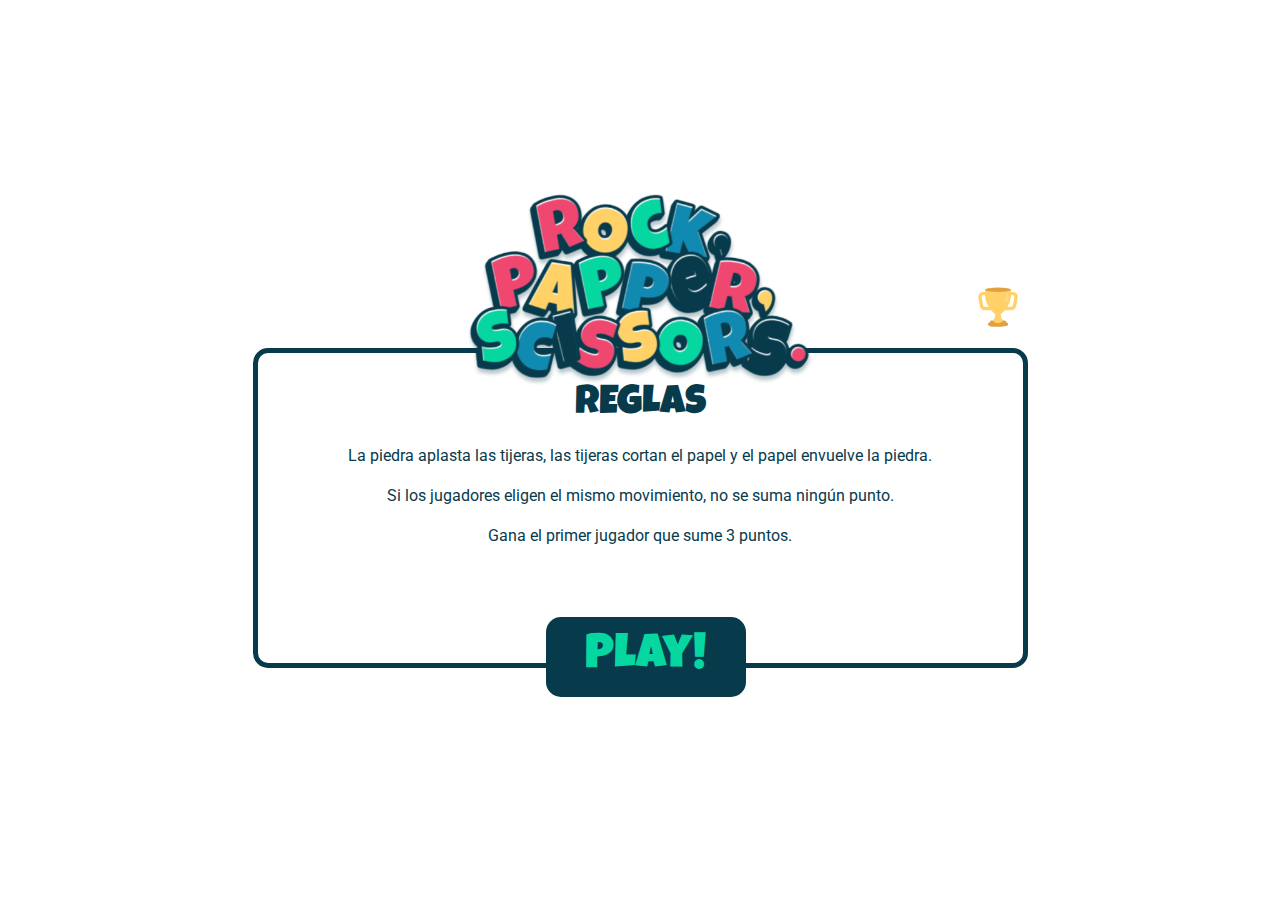
<file: index.html>
<!DOCTYPE html>
<html lang="es">
	<head>
		<meta charset="UTF-8" />
		<meta name="viewport" content="width=device-width, initial-scale=1.0" />
		<title>Rock, Paper, Scissors.</title>
		<link rel="stylesheet" href="./style.css" />
		<link
			rel="stylesheet"
			href="https://cdnjs.cloudflare.com/ajax/libs/animate.css/4.1.1/animate.min.css"
		/>
		<link rel="shortcut icon" href="./favicon.ico" type="image/x-icon" />
	</head>
	<body>
		<img src="./assets/logo.png" alt="Logo" id="logo" />
		<section>
			<a href="./pages/leaderboard/leaderboard.html" id="leaderboard">
				<img src="./assets/leaderboard.svg" alt="Leaderboard" />
			</a>
			<h1>REGLAS</h1>
			<ul>
				<li>
					La piedra aplasta las tijeras, las tijeras cortan el papel y el papel
					envuelve la piedra.
				</li>
				<li>
					Si los jugadores eligen el mismo movimiento, no se suma ningún punto.
				</li>
				<li>Gana el primer jugador que sume 3 puntos.</li>
			</ul>
			<a href="./pages/game/game.html"><button>Play!</button></a>
		</section>
	</body>
</html>
</file>
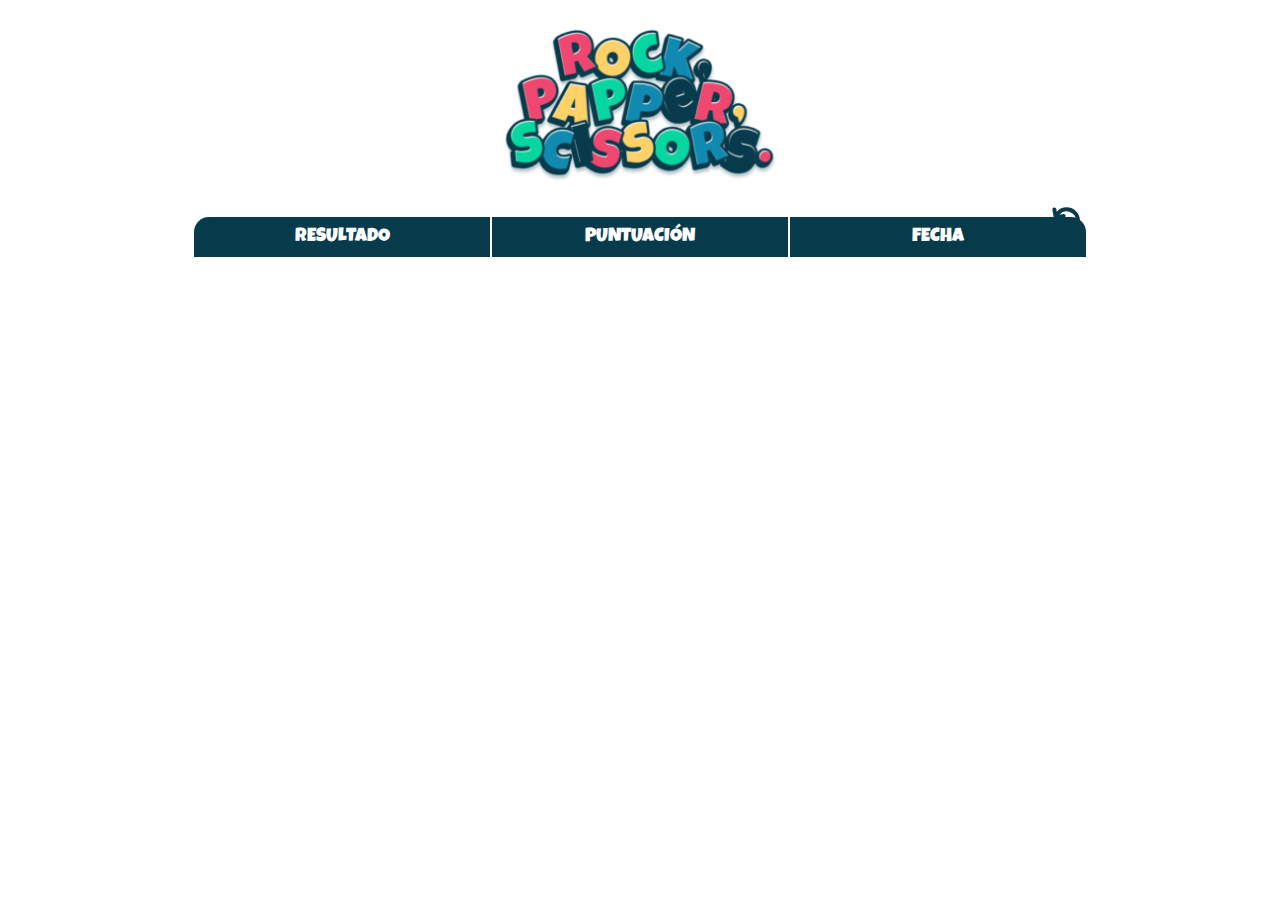
<file: pages/leaderboard/leaderboard.html>
<!DOCTYPE html>
<html lang="es">
	<head>
		<meta charset="UTF-8" />
		<meta name="viewport" content="width=device-width, initial-scale=1.0" />
		<title>Rock, Paper, Scissors.</title>
		<link rel="stylesheet" href="./leaderboard.css" />
		<link rel="shortcut icon" href="../../favicon.ico" type="image/x-icon" />
	</head>

	<body>
		<header>
			<img src="../../assets/logo.png" alt="Logo" id="logo" />
		</header>
		<main>
			<a href="../../index.html" id="back">
				<img src="../../assets/back.svg" alt="Volver" />
			</a>
			<table class="leaderboard">
				<thead>
					<tr>
						<th class="title">RESULTADO</th>
						<th class="title">PUNTUACIÓN</th>
						<th class="title">FECHA</th>
					</tr>
				</thead>
				<tbody></tbody>
			</table>
		</main>

		<script src="./leaderboard.js"></script>
	</body>
</html>
</file>
<file: style.css>
@import url('https://fonts.googleapis.com/css2?family=Roboto:wght@100;300;400;700&display=swap');

@font-face {
  font-family: 'luckiest';
  src: url('./fonts/luckiest-guy-regular.TTF');
}

:root {
  --verde: #06D6A0;
  --oscuro: #073B4C;
}

* {
  margin: 0;
  padding: 0;
  box-sizing: border-box;
}

body {
  height: 100vh;
  display: flex;
  flex-direction: column;
  justify-content: center;
  align-items: center;
  position: relative;
}

#leaderboard img {
  position: absolute;
  bottom: 31rem;
  left: 16rem;
  z-index: 2;
}

img#logo {
  width: 380px;
  animation: pulse;
  animation-duration: 1s;
  animation-iteration-count: 2;
  display: flex;
  z-index: 1;
}

section {
  display: flex;
  flex-direction: column;
  align-items: center;
  border: 5px solid var(--oscuro);
  border-radius: 15px;
  max-width: 300px;
  position: relative;
  bottom: 50px;
  height: 22rem;
}

h1 {
  padding: 2rem 0 0.5rem 0;
  text-align: center;
  font-family: 'luckiest';
  font-size: 2.5rem;
  font-weight: 200;
  color: var(--oscuro);
}

li {
  font-family: 'Roboto';
  font-weight: 400;
  list-style: none;
  color: var(--oscuro);
  text-align: center;
  padding: 0.8rem 0 0.5rem 0;
}

button {
  width: 200px;
  border-radius: 15px;
  border: none;
  font-family: 'luckiest';
  color: var(--verde);
  background-color: var(--oscuro);
  font-size: 3rem;
  padding: 1rem 2rem;
  position: absolute;
  top: 18.5rem;
  left: 3rem;
}

@media (max-width: 1024px) and (min-width: 768px) {
  #leaderboard {
    padding-right: 5rem;
    top: 310px;
  }

  #leaderboard img {
    bottom: 21rem;
    left: 36rem;
  }

  section {
    bottom: 55px;
    height: 20rem;
    padding: 0 1rem;
    max-width: 625px;
  }

  a {
    height: 0px;
  }

  button {
    top: 16.5rem;
    left: 13rem;
  }
}

@media (min-width: 1025px) {
  #leaderboard {
    padding-right: 36rem;
    top: 300px;
  }

  #leaderboard img {
    bottom: 21rem;
    left: 45rem;
  }

  section {
    bottom: 55px;
    height: 20rem;
    padding: 0 1rem;
    min-width: 775px;
  }

  button {
    top: 16.5rem;
    left: 18rem;
  }

  button:hover {
    cursor: pointer;
    color: var(--oscuro);
    background-color: var(--verde);
    transition: all 0.2s ease-in-out;
    transform: scale(1.2);
  }
}
</file>
<file: pages/leaderboard/leaderboard.css>
@import url('https://fonts.googleapis.com/css2?family=Roboto:wght@100;300;400;700&display=swap');

@font-face {
  font-family: 'luckiest';
  src: url('../../fonts/luckiest-guy-regular.TTF');
}

:root {
  --oscuro: #073B4C;
}

* {
  margin: 0;
  padding: 0;
  box-sizing: border-box;
}

body {
  display: flex;
  flex-direction: column;
  align-items: center;
  gap: 1rem;
  height: 100vh;
  position: relative;
}

#logo {
  padding-top: 1rem;
  width: 300px;
}

#back {
  position: absolute;
  top: 200px;
  right: 1rem;
}

main {
  width: 100%;
  display: flex;
  flex-direction: column;
  justify-content: center;
  align-items: center;
}

table.leaderboard {
  width: 95%;
  text-align: center;
  padding-bottom: 4rem;
}

td, th {
  width: 10rem;
}

tr > th {
  font-family: 'luckiest';
  font-weight: 400;
  font-size: 1.2rem;
  background-color: var(--oscuro);
  color: white;
  height: 2.5rem;
}

th:first-of-type {
  border-radius: 15px 0 0 0;
}

th:last-of-type {
  border-radius: 0 15px 0 0;
}

tr > td {
  font-family: 'Roboto';
  font-size: 0.8rem;
  color: var(--oscuro);
  height: 2rem;
}

tr:nth-child(odd) {
  background-color: #BEE7E8;
}

tr:nth-child(even) {
  background-color: #E1FAF9;
}

@media (max-width: 1024px) and (min-width: 768px) {
  table.leaderboard {
    width: 80%;
  }

  #back {
    right: 5rem;
  }
}

@media (min-width: 1025px) {
  table.leaderboard {
    width: 70%;
  }

  #back {
    right: 15.5%;
  }
}
</file>
